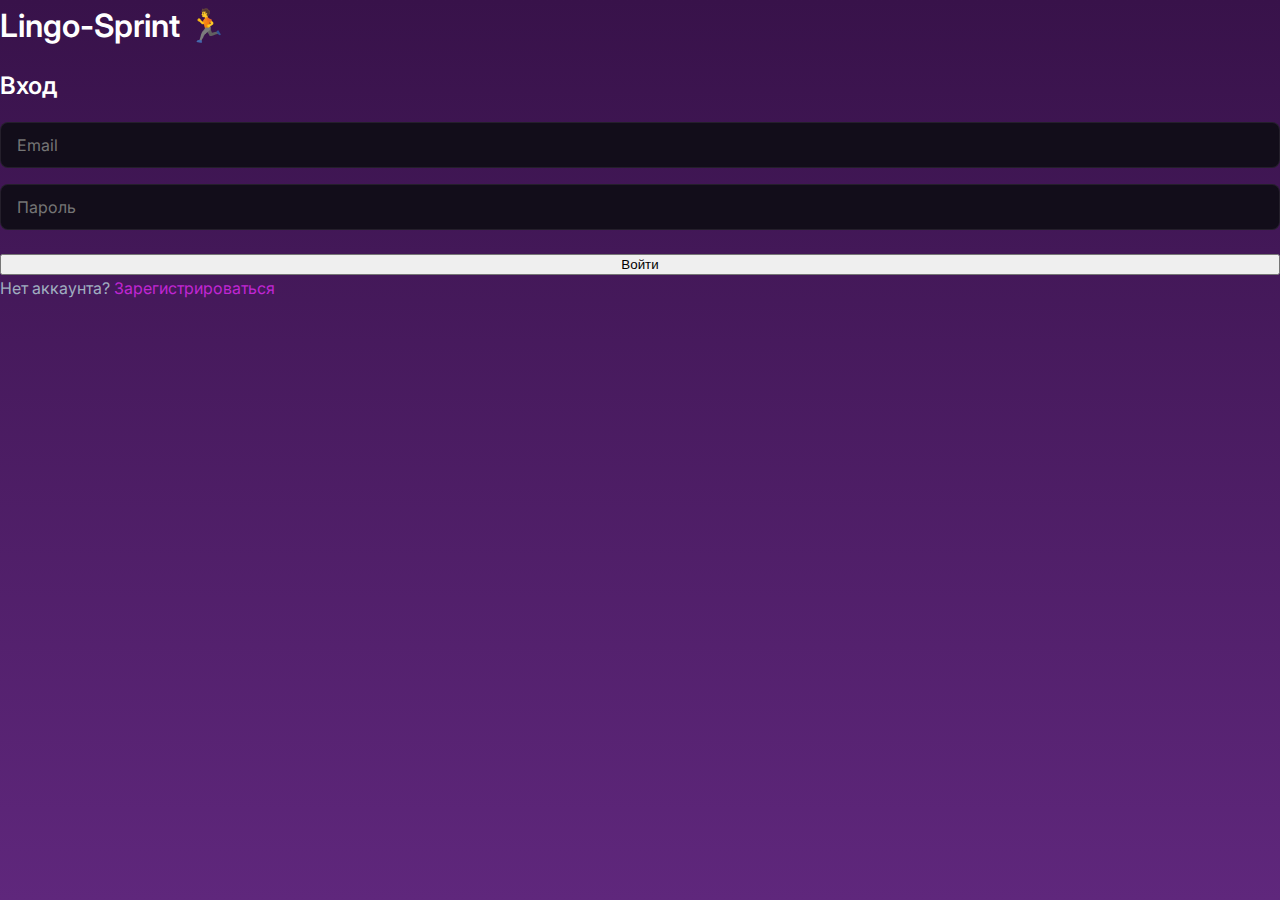
<file: web/static/index.html>
<!DOCTYPE html>
<html lang="ru">
<head>
    <meta charset="UTF-8">
    <meta name="viewport" content="width=device-width, initial-scale=1.0">
    <title>Lingo-Sprint</title>
    <link rel="stylesheet" href="style.css">
</head>
<body>
    <header>
        <h1>Lingo-Sprint 🏃</h1>
        <button id="logout-button" style="display:none;">Выйти</button>
    </header>

    <main>
        
        <section id="auth-view">
            <form id="login-form" class="auth-form">
                <h2>Вход</h2>
                <div id="login-error" class="error-message" style="display:none;"></div>
                <input type="email" id="login-email" placeholder="Email" required>
                <input type="password" id="login-password" placeholder="Пароль" required>
                <button type="submit">Войти</button>
                <p>Нет аккаунта? <a href="#" id="show-register">Зарегистрироваться</a></p>
            </form>

            <form id="register-form" class="auth-form" style="display:none;">
                <h2>Регистрация</h2>
                <div id="register-error" class="error-message" style="display:none;"></div>
                <input type="email" id="register-email" placeholder="Email" required>
                <input type="password" id="register-password" placeholder="Пароль (мин. 6)" required>
                <button type="submit">Создать аккаунт</button>
                <p>Уже есть аккаунт? <a href="#" id="show-login">Войти</a></p>
            </form>
        </section>

        <section id="dashboard-view" style="display:none;">
            <h2>Выберите уровень:</h2>
            <div id="levels-container" class="grid-container"></div>
            <hr>
            <h2>Уроки:</h2>
            <div id="lessons-container" class="grid-container"></div>
        </section>

        <section id="trainer-view" style="display:none;">
            <h2 id="lesson-title"></h2>
            <button id="back-to-lessons">← Назад к урокам</button>
            <div id="card">
                <div class="audio-controls">
                    <button id="play-audio">🔊 Прослушать</button>
                </div>
                <div class="prompt" id="prompt-ru"></div>
                <textarea id="user-answer" placeholder="Введите ваш перевод..." rows="3"></textarea>
                <button id="check-answer">Проверить</button>
                <div id="feedback" style="display:none;">
                    <p id="feedback-text"></p>
                    <p><strong>Правильный ответ:</strong> <span id="correct-answer"></span></p>
                    <div id="ai-explanation" style="margin-top: 15px; font-style: italic; color: #555;">
                        </div>
                    </div>
                </div>
                <button id="next-sentence" style="display:none;">Далее →</button>
            </div>
            <div id="progress-bar">
                <div id="progress-bar-inner"></div>
            </div>
            <div id="progress-text-container" style="text-align: center; margin-top: 10px; font-weight: 500;">
                <span id="progress-text">0 / 0</span>
            </div>
        </section>
    </main>

    <script src="app.js"></script>
</body>
</html>
</file>
<file: web/static/style.css>
/*
======================================================
СТИЛИ ДЛЯ ПРИЛОЖЕНИЯ LINGO-SPRINT (ДИЗАЙН 2.JPG, ФИКС 9)
======================================================
*/

/* --- 1. Шрифты --- */
@import url('https://fonts.googleapis.com/css2?family=Inter:wght@400;500;600;700&display=swap');

/* --- 2. Цветовая палитра и переменные --- */
:root {
    --bg-1: #38124a;
    --bg-2: #5f277c;

    --bg-main: #1C152C;
    --bg-secondary: #241D34;
    --bg-darker: #120D1A;

    --glass: rgba(36, 29, 52, 0.7);
    
    --grad-start: #C026D3;
    --grad-end: #7C3AED;
    
    --grad-orange-start: #F97316;
    --grad-orange-end: #EA580C;

    --primary-text: #FFFFFF;
    --secondary-text: #A0AEC0;
    --dimmed-text: #718096;

    --border-color: rgba(255, 255, 255, 0.08);
    --border-active: #A855F7;

    --success-color: #34D399;
    --error-color: #EF4444;
    --warning-color: #FBBF24;
    --pro-color: #F59E0B;

    --font-sans: 'Inter', sans-serif;

    --card-shadow: 0 4px 12px rgba(0, 0, 0, 0.2);
    --hover-shadow: 0 8px 20px rgba(0, 0, 0, 0.3);
}

/* --- 3. Базовые стили --- */
body {
    font-family: var(--font-sans);
    background: linear-gradient(180deg, var(--bg-1) 0%, var(--bg-2) 100%),
                radial-gradient(circle at 10% 10%, rgba(155,107,255,0.08), transparent 30%),
                radial-gradient(circle at 90% 90%, rgba(255,111,181,0.05), transparent 30%);
    background-attachment: fixed;
    color: var(--primary-text);
    margin: 0;
    padding: 0;
    line-height: 1.6;
}

h1, h2, h3, h4, h5, h6 {
    color: var(--primary-text);
    margin-top: 0;
    margin-bottom: 1rem;
    font-weight: 600;
}

p {
    margin-top: 0;
    margin-bottom: 1rem;
    color: var(--secondary-text);
}

a {
    color: var(--grad-start);
    text-decoration: none;
    transition: color 0.2s ease;
}
a:hover {
    color: var(--grad-end);
}

/* --- Кнопки --- */
.btn-primary {
    background: linear-gradient(90deg, var(--grad-start), var(--grad-end));
    color: var(--primary-text);
    padding: 10px 20px;
    border-radius: 8px;
    border: none;
    font-weight: 600;
    cursor: pointer;
    transition: all 0.2s ease;
    box-shadow: 0 4px 10px rgba(192, 38, 211, 0.2);
    display: inline-block;
}
.btn-primary:hover {
    opacity: 0.9;
    transform: translateY(-2px);
    box-shadow: 0 6px 15px rgba(192, 38, 211, 0.3);
}
.btn-primary:disabled {
    opacity: 0.5;
    cursor: not-allowed;
    transform: none;
    box-shadow: none;
}

.btn-secondary {
    background-color: var(--bg-secondary);
    color: var(--secondary-text);
    padding: 10px 20px;
    border-radius: 8px;
    border: 1px solid var(--border-color);
    font-weight: 600;
    cursor: pointer;
    transition: all 0.2s ease;
    display: inline-block;
}
.btn-secondary:hover {
    border-color: var(--border-active);
    color: var(--primary-text);
}

.btn-orange {
    background: linear-gradient(90deg, var(--grad-orange-start), var(--grad-orange-end));
    color: var(--primary-text);
    padding: 10px 20px;
    border-radius: 8px;
    border: none;
    font-weight: 600;
    cursor: pointer;
    transition: all 0.2s ease;
    box-shadow: 0 4px 10px rgba(249, 115, 22, 0.2);
    display: inline-block;
}
.btn-orange:hover {
    opacity: 0.9;
    transform: translateY(-2px);
    box-shadow: 0 6px 15px rgba(249, 115, 22, 0.3);
}

.btn-icon {
    background: none;
    border: none;
    color: var(--secondary-text);
    cursor: pointer;
    padding: 8px;
    border-radius: 8px;
    transition: color 0.2s ease, background-color 0.2s ease;
    display: flex;
    align-items: center;
    justify-content: center;
    gap: 8px;
}
.btn-icon:hover {
    color: var(--primary-text);
    background-color: rgba(255, 255, 255, 0.05);
}
.btn-icon svg {
    width: 20px;
    height: 20px;
    stroke: currentColor;
    flex-shrink: 0;
}
.btn-logout:hover {
    color: var(--error-color);
}

/* --- Вводные поля --- */
input[type="email"],
input[type="password"],
textarea {
    width: 100%;
    padding: 12px 16px;
    margin-bottom: 16px;
    border-radius: 8px;
    border: 1px solid var(--border-color);
    background-color: var(--bg-darker);
    color: var(--primary-text);
    font-family: var(--font-sans);
    font-size: 1rem;
    transition: border-color 0.2s ease, box-shadow 0.2s ease;
    box-sizing: border-box;
}
input[type="email"]:focus,
input[type="password"]:focus,
textarea:focus {
    outline: none;
    border-color: var(--border-active);
    box-shadow: 0 0 0 3px rgba(124, 58, 237, 0.2);
}
textarea {
    resize: vertical;
    min-height: 80px;
}

.hidden {
    display: none !important;
}

/* --- Структура --- */
.top-header {
    width: 100%;
    background: var(--glass); 
    backdrop-filter: blur(6px);
    border-bottom: 1px solid rgba(255, 255, 255, 0.03);
    padding: 0 40px;
    box-sizing: border-box;
    position: sticky;
    top: 0;
    z-index: 100;
}
.header-container {
    height: 70px;
    display: flex;
    align-items: center;
    max-width: 1140px;
    margin: 0 auto;
}

.logo {
    display: flex;
    align-items: center;
    gap: 12px;
    flex-shrink: 0;
}
.logo img {
    height: 32px;
    width: 32px;
}
.logo span {
    font-size: 1.25rem;
    font-weight: 700;
    color: var(--primary-text);
}

.main-nav {
    display: none; 
    margin-left: 40px;
}
.main-nav ul {
    list-style: none; padding: 0; margin: 0; display: flex; gap: 8px;
}
.main-nav .nav-item {
    display: flex; align-items: center; gap: 8px; padding: 10px 16px;
    border-radius: 8px; color: var(--secondary-text); font-weight: 500;
    cursor: pointer; transition: all 0.2s ease;
}
.main-nav .nav-item:hover {
    background-color: rgba(255, 255, 255, 0.08); color: var(--primary-text);
}
.main-nav .nav-item.active {
    background-color: var(--bg-main);
    color: var(--primary-text);
    box-shadow: 0 2px 4px rgba(0,0,0,0.1);
}
.main-nav .nav-item svg { stroke: currentColor; }

.user-profile {
    margin-left: auto;
    display: flex;
    align-items: center;
    gap: 12px;
}
.user-avatar img {
    width: 36px;
    height: 36px;
    border-radius: 50%;
    object-fit: cover;
    border: 2px solid var(--border-active);
}
.user-profile .user-name {
    font-weight: 600;
    color: var(--primary-text);
}

.content {
    width: 100%;
    max-width: 1140px;
    margin: 0 auto;
    padding: 40px;
    box-sizing: border-box;
}

.view {
    display: none;
}
.view.active {
    display: block;
}


/* --- Дэшборд --- */
.welcome-header {
    margin-bottom: 32px;
}
.welcome-header h2 {
    font-size: 2rem;
    font-weight: 700;
}
.welcome-header p {
    font-size: 1.125rem;
    color: var(--secondary-text);
}

.stats-grid {
    display: grid;
    grid-template-columns: repeat(4, 1fr);
    gap: 24px;
    margin-bottom: 40px;
}
.stat-card {
    background: var(--glass);
    border-radius: 14px;
    padding: 24px;
    backdrop-filter: blur(6px);
    box-shadow: 0 6px 20px rgba(6,3,10,0.3);
    border: 1px solid rgba(255,255,255,0.03);
    display: flex;
    flex-direction: column;
    justify-content: space-between;
}
.stat-top {
    display: flex;
    justify-content: space-between;
    align-items: flex-start;
    width: 100%;
}
.stat-card svg {
    stroke: var(--secondary-text);
    width: 28px;
    height: 28px;
    flex-shrink: 0;
}
.stat-card strong {
    font-size: 1.5rem;
    font-weight: 700;
    color: var(--primary-text);
}
.stat-bottom {
    width: 100%;
    margin-top: 4px;
}
.stat-card span {
    font-weight: 500;
    color: var(--secondary-text);
    font-size: 0.7rem; 
    text-align: left;
}

.levels-selection {
    margin-bottom: 32px;
}
.levels-selection h3 {
    font-size: 1.25rem;
    margin-bottom: 20px;
}

.level-tabs {
    display: flex;
    flex-wrap: wrap;
    gap: 12px;
}
.level-item {
    background: var(--glass);
    border: 1px solid rgba(255,255,255,0.03);
    color: var(--secondary-text);
    padding: 10px 20px;
    border-radius: 8px;
    cursor: pointer;
    font-weight: 600;
    transition: all 0.2s ease;
}
.level-item:hover {
    border-color: var(--border-active);
    color: var(--primary-text);
}
.level-item.active {
    background: linear-gradient(90deg, var(--grad-start), var(--grad-end));
    color: var(--primary-text);
    border-color: transparent;
    box-shadow: 0 4px 10px rgba(192, 38, 211, 0.3);
}

.lessons-grid-wrapper {
    margin-bottom: 40px;
}
.lesson-header {
    display: flex;
    justify-content: space-between;
    align-items: center;
    margin-bottom: 24px;
}
.lesson-header h3 {
    font-size: 1.5rem;
    margin: 0;
}
.lesson-header span {
    color: var(--secondary-text);
    font-weight: 500;
}

.lessons-grid {
    display: grid;
    grid-template-columns: repeat(3, 1fr);
    gap: 24px;
}

.lesson-card {
    background: var(--glass);
    border-radius: 14px;
    padding: 24px;
    backdrop-filter: blur(6px);
    box-shadow: 0 6px 20px rgba(6,3,10,0.3);
    border: 1px solid rgba(255,255,255,0.03);
    display: flex;
    flex-direction: column;
    transition: transform 0.2s ease, box-shadow 0.2s ease;
    cursor: pointer;
}
.lesson-card:hover:not(.locked) {
    transform: translateY(-5px);
    box-shadow: 0 8px 25px rgba(6,3,10,0.4);
    border-color: var(--border-active);
}

.lesson-card-header {
    display: flex;
    justify-content: space-between;
    align-items: center;
    margin-bottom: 8px;
}
.lesson-card-header h4 {
    font-size: 1.125rem;
    margin: 0;
    color: var(--primary-text);
}

/* ▼▼▼ ЗВЕЗДЫ ▼▼▼ */
.lesson-card-header .stars {
    font-size: 1.25rem;
    letter-spacing: 2px;
    color: var(--warning-color); /* Золотой */
    filter: none; 
}
/* Стиль для пустых звезд */
.lesson-card-header .stars .empty-star {
    color: var(--secondary-text); /* Серый цвет */
    opacity: 0.4;
    filter: none;
}
/* ▲▲▲ КОНЕЦ ЗВЕЗД ▲▲▲ */

.lesson-card-header .pro-badge {
    background-color: var(--pro-color);
    color: var(--bg-darker);
    font-size: 0.75rem;
    padding: 2px 8px;
    border-radius: 6px;
    font-weight: 700;
    filter: none !important;
}

.lesson-card p {
    font-size: 0.7rem;
    font-weight: 500;
    color: var(--secondary-text);
    margin-bottom: 16px;
    flex-grow: 1; 
}

.progress-bar {
    height: 8px;
    background-color: var(--bg-main);
    border-radius: 4px;
    overflow: hidden;
}
.progress-bar-inner {
    height: 100%;
    background: linear-gradient(90deg, var(--grad-start), var(--grad-end));
    border-radius: 4px;
    width: 0%; 
    transition: width 0.3s ease;
}
.lesson-card .progress-bar {
     margin-bottom: 16px;
}

.lesson-card .card-actions {
    display: flex;
    gap: 12px;
}
.lesson-card .card-actions button {
    flex-grow: 1; 
}

.lesson-card.locked {
    opacity: 0.7;
    cursor: not-allowed;
}
.lesson-card.locked:hover {
    transform: none;
    box-shadow: 0 6px 20px rgba(6,3,10,0.3);
    border-color: rgba(255,255,255,0.03); 
}
.lesson-card.locked .card-actions button {
    flex-grow: 1;
}

/* Глобальный прогресс */
.global-progress-card {
    background: var(--glass);
    border-radius: 14px;
    padding: 32px;
    backdrop-filter: blur(6px);
    box-shadow: 0 6px 20px rgba(6,3,10,0.3);
    border: 1px solid rgba(255,255,255,0.03);
    display: flex;
    flex-direction: column; 
    align-items: center; 
}
.global-progress-card .progress-info {
    flex-grow: 0; 
    text-align: center; 
}
.global-progress-card .progress-info h4 {
    font-size: 1.25rem;
    margin-bottom: 4px;
}
.global-progress-card .progress-info p {
    color: var(--secondary-text);
    margin: 0;
    font-size: 0.7rem; 
    font-weight: 500;
}
.global-progress-card .progress-bar-wrapper {
    flex-shrink: 1;
    width: 100%;
    text-align: center; 
    margin-top: 16px;
}
.global-progress-card .progress-bar-wrapper span {
    font-weight: 500;
    color: var(--secondary-text);
    font-size: 0.7rem; 
}
.global-progress-card .progress-bar-global {
    height: 10px;
    background-color: var(--bg-main);
    border-radius: 5px;
    overflow: hidden;
    margin-bottom: 8px;
}
.global-progress-card .progress-bar-global-inner {
    height: 100%;
    background: linear-gradient(90deg, var(--grad-start), var(--grad-end));
    border-radius: 5px;
}

/* Тренажер */
.trainer-card {
    max-width: 800px;
    margin: 0 auto;
    background: var(--glass);
    border-radius: 14px;
    padding: 32px;
    backdrop-filter: blur(6px);
    box-shadow: 0 6px 20px rgba(6,3,10,0.3);
    border: 1px solid rgba(255,255,255,0.03);
}
.card-header {
    display: flex;
    justify-content: space-between;
    align-items: center;
    margin-bottom: 24px;
}
.card-header #back-to-lessons {
    color: var(--secondary-text);
    font-weight: 500;
}
#progress-container {
    display: flex;
    align-items: center;
    gap: 12px;
}
#progress-text {
    font-weight: 600;
    color: var(--secondary-text);
}
#progress-container .progress-bar {
    width: 150px;
}
.prompt-section {
    display: flex;
    align-items: center;
    gap: 16px;
    margin-bottom: 24px;
}
.prompt-section #play-audio {
    background-color: var(--bg-main);
    color: var(--grad-start);
    border-radius: 50%;
    width: 48px;
    height: 48px;
    flex-shrink: 0;
}
.prompt-section #play-audio:hover {
    background-color: var(--grad-start);
    color: var(--primary-text);
}
.prompt-section #play-audio svg {
    width: 24px;
    height: 24px;
}
.prompt-section .prompt {
    font-size: 1.5rem;
    font-weight: 600;
    color: var(--primary-text);
    margin: 0;
}
#trainer-view textarea {
    min-height: 120px;
    font-size: 1.125rem;
    margin-bottom: 24px;
}
.feedback-message {
    padding: 16px;
    border-radius: 12px;
    margin-bottom: 16px;
    font-weight: 600;
    border: 1px solid transparent;
}
.feedback-message.correct {
    background-color: rgba(52, 211, 153, 0.1);
    border-color: var(--success-color);
    color: var(--success-color);
}
.feedback-message.incorrect {
    background-color: rgba(239, 68, 68, 0.1);
    border-color: var(--error-color);
    color: var(--error-color);
}
.feedback-message p {
    margin: 0;
    color: currentColor;
}
.feedback-message strong {
    color: var(--primary-text);
}
.ai-explanation {
    background-color: var(--bg-main);
    border: 1px dashed var(--border-color);
    padding: 16px;
    border-radius: 12px;
    color: var(--secondary-text);
}
.ai-explanation p {
    margin: 0;
    color: var(--secondary-text);
}
.action-buttons {
    margin-top: 24px;
    display: flex;
    justify-content: flex-end;
    gap: 16px;
}

/* Auth */
.auth-card {
    max-width: 450px;
    margin: 60px auto;
    padding: 40px;
    background: var(--glass);
    border-radius: 14px;
    backdrop-filter: blur(6px);
    box-shadow: 0 6px 20px rgba(6,3,10,0.3);
    border: 1px solid rgba(255,255,255,0.03);
}
.auth-card h2 {
    text-align: center;
    font-size: 2rem;
    margin-bottom: 32px;
}
.auth-form button {
    width: 100%;
    margin-top: 8px;
}
.auth-toggle {
    text-align: center;
    margin-top: 24px;
    color: var(--secondary-text);
}
.auth-toggle a {
    font-weight: 600;
}

/* Subscription */
.subscription-info-card {
    background: var(--glass);
    border-radius: 14px;
    padding: 32px;
    backdrop-filter: blur(6px);
    box-shadow: 0 6px 20px rgba(6,3,10,0.3);
    border: 1px solid rgba(255,255,255,0.03);
    text-align: center;
    max-width: 600px;
    margin: 0 auto;
}
.subscription-info-card h3 {
    font-size: 1.5rem;
    margin-bottom: 8px;
}
.subscription-info-card h3 span {
    color: var(--warning-color);
    font-weight: 700;
}
.subscription-info-card #buy-premium-button {
    margin-top: 16px;
}

/* Modal */
.modal-overlay {
    position: fixed;
    top: 0;
    left: 0;
    width: 100%;
    height: 100%;
    background: rgba(0, 0, 0, 0.7);
    backdrop-filter: blur(5px);
    z-index: 1000;
    display: flex;
    align-items: center;
    justify-content: center;
}
.modal {
    background: var(--glass);
    border-radius: 14px;
    padding: 32px;
    backdrop-filter: blur(6px);
    box-shadow: 0 6px 20px rgba(6,3,10,0.3);
    border: 1px solid rgba(255,255,255,0.03);
    width: 90%;
    max-width: 450px;
    position: relative;
}
.modal-close {
    position: absolute;
    top: 16px;
    right: 16px;
    background: none;
    border: none;
    color: var(--secondary-text);
    font-size: 2rem;
    cursor: pointer;
    line-height: 1;
}
.modal h3 {
    text-align: center;
    font-size: 1.5rem;
}
.modal p {
    text-align: center;
    color: var(--secondary-text);
    margin-bottom: 24px;
}
.modal .btn-primary {
    width: 100%;
}

/* Mobile */
@media (max-width: 960px) {
    .lessons-grid {
        grid-template-columns: repeat(2, 1fr);
    }
}

@media (max-width: 768px) {
    .top-header {
        padding: 0 16px;
    }
    .user-profile .user-name {
        display: none;
    }

    .content {
        padding: 24px;
    }

    .stats-grid {
        grid-template-columns: 1fr 1fr;
    }
    .stat-card {
        padding: 16px;
    }

    .lessons-grid {
        grid-template-columns: 1fr;
    }

    .global-progress-card {
        flex-direction: column;
        align-items: center;
        gap: 16px;
    }
    .global-progress-card .progress-bar-wrapper {
        width: 100%;
        text-align: center;
    }

    .trainer-card {
        padding: 16px;
    }
    .card-header {
        flex-direction: column;
        align-items: flex-start;
        gap: 16px;
    }
    #progress-container {
        width: 100%;
    }
    #progress-container .progress-bar {
        width: 100%;
    }
    .prompt-section .prompt {
        font-size: 1.25rem;
    }
    
    .action-buttons {
        flex-direction: column;
    }
    .action-buttons button {
        width: 100%;
    }
}
</file>
